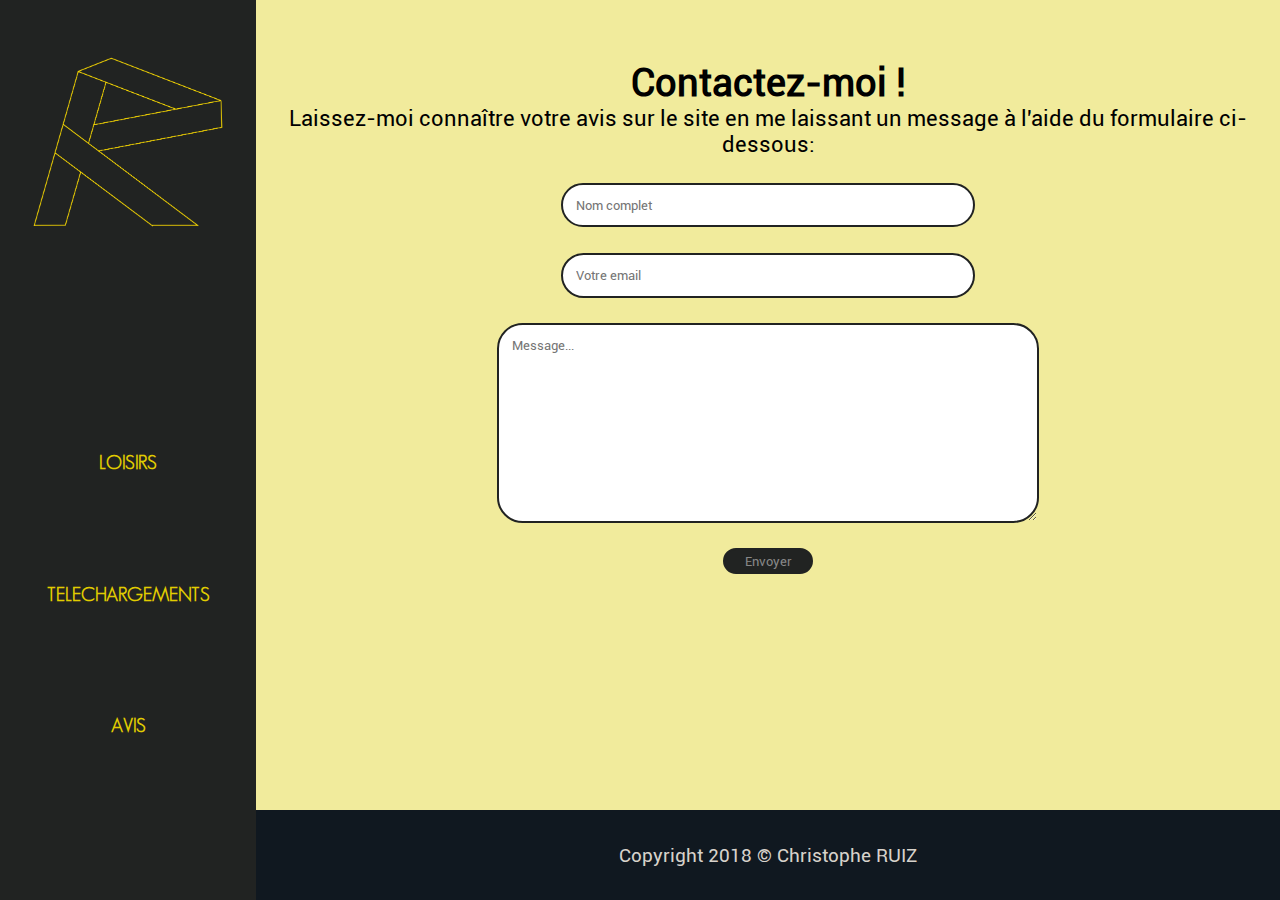
<file: html/avis.html>
<!DOCTYPE html>
<html lang="fr">
<head>
    <meta charset="UTF-8">
    <title>RUIZ | Contact Form</title>
    <link id="pagestyle" rel="stylesheet" href="../css/avis1.css">
    <meta name="description" content="Envoyer ses impressions sur le site, contacter directement Christophe RUIZ">
    <meta name="keywords" content="Portfolio, Christophe RUIZ, Avis, Formulaire, Contact, DUT Informatique, Université Aix-Marseille">
    <link rel="icon" type="image/png" href="../images/logo.png">
    <meta name="viewport" content="width=device-width">
    <script src="../js/avis.js"></script>
</head>
<body>

    <div id="chargement">
        <img class="ziouziou" alt="RUIZ logo" src="../images/logo_vide.png">
    </div>

    <nav class="menu">
        <a class="animated jackInTheBox" href="../index.html"> <img class="logo" alt="RUIZ logo" src="../images/logo_vide.png"> </a>
        <a class="animated jackInTheBox" href="../index.html"> <img class="logo_style2" alt="RUIZ logo" src="../images/logo.png"> </a>
        <a class="animated jackInTheBox" href="loisirs.html"> LOISIRS </a>
        <a class="animated jackInTheBox" href="downloads.html"> TELECHARGEMENTS </a>
        <a class="animated jackInTheBox" href="avis.html"> AVIS </a>
        <div class="vide_intersideral"></div>
    </nav>
    <div class="principal">
        <main class="corps">
            <h2> Contactez-moi !</h2>
            <p class="description">Laissez-moi connaître votre avis sur le site en me laissant un message à l'aide du formulaire ci-dessous: </p>
            <form action="../php/mail.php" method="post">
                <input class="nom" name="nom" placeholder="Nom complet" type="text">
                <input class="email espacement" name="mail" placeholder="Votre email" type="text">
                <textarea class="msg espacement" name="message" placeholder="Message..." ></textarea>
                <input class="bouton espacement" value="Envoyer" name="submit" type="submit">
            </form>
        </main>
        <footer>
            <p> Copyright 2018 © Christophe RUIZ </p>
        </footer>
    </div>
</body>
</html>
</file>
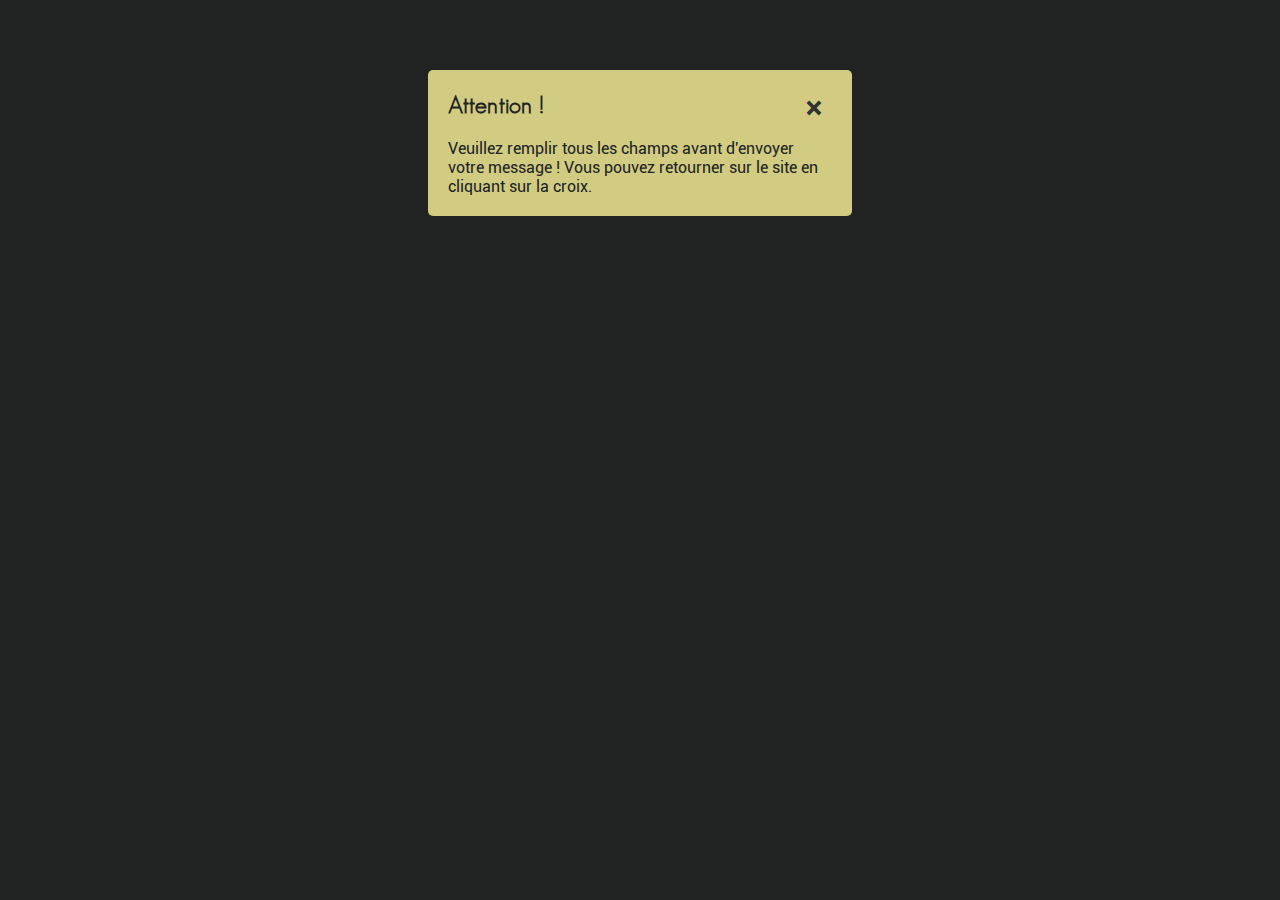
<file: html/ChakalFautToutRemplir.html>
<!DOCTYPE html>
<html lang="fr">
<head>
    <meta charset="UTF-8">
    <title>RUIZ | Mail envoyé</title>
    <link id="pagestyle" rel="stylesheet" href="../css/mail_sent.css">
    <meta name="description" content="Erreur - Les champs ne sont pas tous remplis.">
    <meta name="keywords" content="Portfolio, Christophe RUIZ, Erreur, Contact, Formulaire, DUT Informatique, Université Aix-Marseille">
    <meta name="viewport" content="width=device-width">
    <link rel="icon" type="image/png" href="../images/logo.png">
</head>
<body>
    <div id="popup1" class="overlay">
        <div class="popup">
            <h2>Attention !</h2>
            <a class="close" href="avis.html">&times;</a>
            <div class="contenu">
                Veuillez remplir tous les champs avant d'envoyer votre message ! Vous pouvez retourner sur le site en cliquant sur la croix.
            </div>
        </div>
    </div>
</body>
</html>
</file>
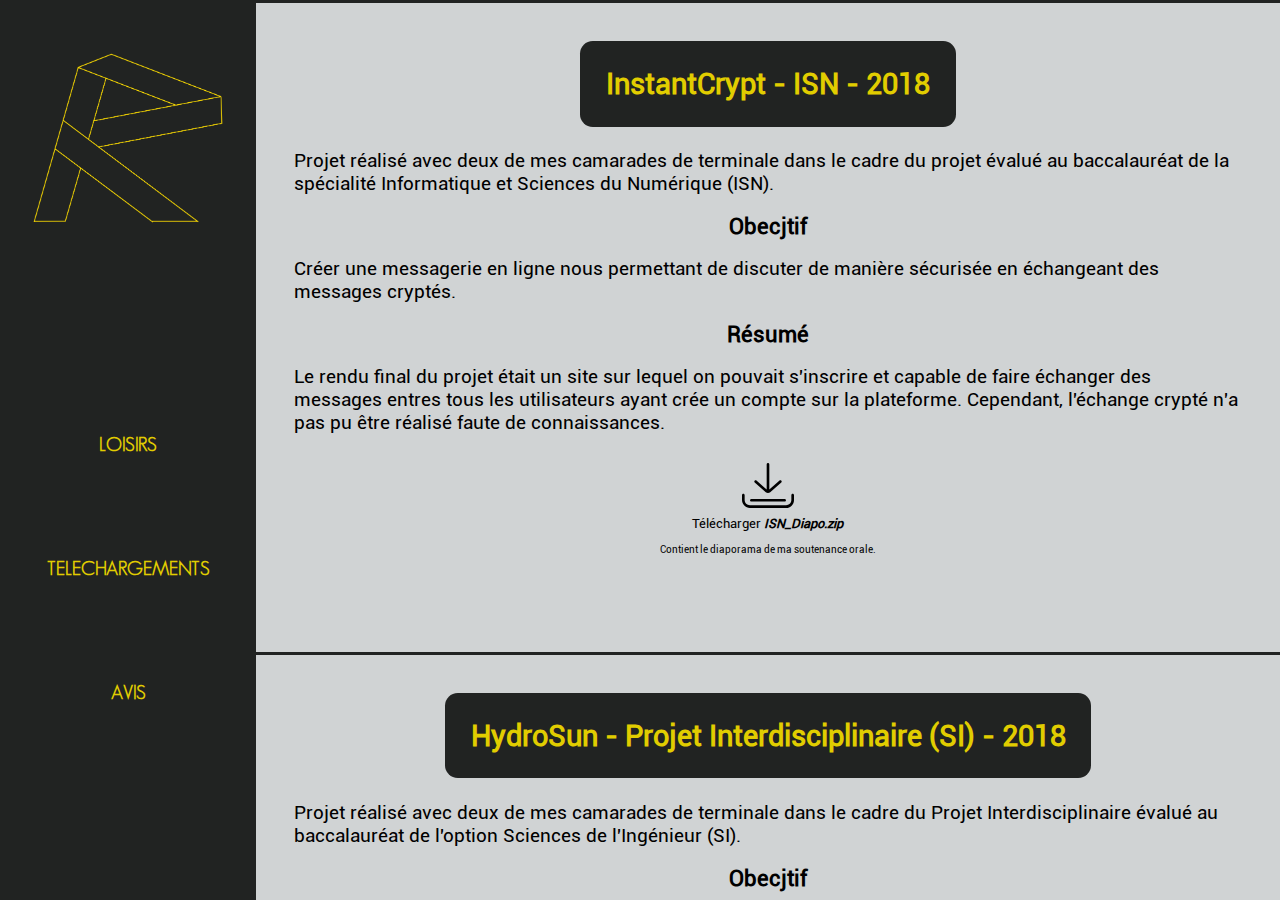
<file: html/downloads.html>
<!DOCTYPE html>
<html lang="fr">
<head>
    <meta charset="UTF-8">
    <title>RUIZ | Projects</title>
    <link id="pagestyle" rel="stylesheet" href="../css/downloads1.css">
    <meta name="description" content="Page des téléchargements des projets réalisés au Lycée Adam de Craponne.">
    <meta name="keywords" content="Portfolio, Christophe RUIZ, Projets, ISN, SI, Arduino, Adam de Craponne, Lycée, DUT Informatique, Université Aix-Marseille">
    <link rel="icon" type="image/png" href="../images/logo.png">
    <meta name="viewport" content="width=device-width">
    <script src="../js/downloads.js"></script>
</head>
<body>
    <!-- Icons made by Freepik from www.flaticon.com are licensed by Creative Commons BY 3.0 CC 3.0 BY "http://creativecommons.org/licenses/by/3.0/" -->

    <div id="chargement">
        <img class="ziouziou" alt="RUIZ logo" src="../images/logo_vide.png">
    </div>

    <nav class="menu">
        <a class="boxlogo animated jackInTheBox" href="../index.html"> <img alt="Logo RUIZ" class="logo" src="../images/logo_vide.png"> </a>
        <a class="boxlogo animated jackInTheBox" href="../index.html"> <img alt="Logo RUIZ" class="logo_style2" src="../images/logo.png"> </a>
        <a class="animated jackInTheBox" href="loisirs.html"> LOISIRS </a>
        <a class="animated jackInTheBox" href="downloads.html"> TELECHARGEMENTS </a>
        <a class="animated jackInTheBox" href="avis.html"> AVIS </a>
        <div class="vide_intersideral"></div>
    </nav>
    <main class="principal">
        <article class="top">
            <h2> InstantCrypt - ISN - 2018</h2>
            <p>
                Projet réalisé avec deux de mes camarades de terminale dans le cadre du projet évalué au baccalauréat de la spécialité Informatique et Sciences du Numérique (ISN).
            </p>
            <br>
            <h3> Obecjtif </h3>
            <br>
            <p>
                Créer une messagerie en ligne nous permettant de discuter de manière sécurisée en échangeant des messages cryptés.
            </p>
            <br>
            <h3> Résumé </h3>
            <br>
            <p>
                Le rendu final du projet était un site sur lequel on pouvait s'inscrire et capable de faire échanger des messages entres tous les utilisateurs ayant crée un compte sur la plateforme.
                Cependant, l'échange crypté n'a pas pu être réalisé faute de connaissances.
            </p>

            <div class="download">
                <a href="../projets/ISN_Diapo.zip"> <img alt="Téléchargement" class="dl" src="../icons/dl.svg"> </a>
                <a href="../projets/ISN_Diapo.zip"> <img alt="Téléchargement" class="dl2" src="../icons/dl2.png"> </a>
                <p class="description"> Télécharger <em> ISN_Diapo.zip </em> </p>
                <p class="sub_description"> Contient le diaporama de ma soutenance orale.</p>
            </div>

        </article>

        <article>
            <h2> HydroSun - Projet Interdisciplinaire (SI) - 2018 </h2>
            <p>
                Projet réalisé avec deux de mes camarades de terminale dans le cadre du Projet Interdisciplinaire évalué au baccalauréat de l'option Sciences de l'Ingénieur (SI).
            </p>
            <br>
            <h3> Obecjtif </h3>
            <br>
            <p>
                Créer un écosystème technologique écologique pour un véhicule électrique.
            </p>
            <br>
            <h3> Résumé </h3>
            <br>
            <p> Le projet visait à penser un écosystème pour une voiture électrique fonctionnant à l'aide d'une pile à hydrogène. </p>
            <br>
            <p>
                Le véhicule doit être alimenté en hydrogène, pour cela il nous faut utiliser le moyen le plus écologique d'en produire. Ainsi nous avons essayé d'optimiser la production d'hydrogène
                par l'électrolyse.
            </p>
            <br>
            <p>
                Ainsi, un panneau solaire monté sur un tracker solaire produirait de l'électricité de la manière la plus rentable possible, l'électricité produite servirait immédiatement à l'électrolyse
                et l'hydrogène produit serait stocké, l'oxygène relâché.
            </p>

            <div class="dl_container">
                <div class="download">
                    <a href="../projets/asservissement.zip"> <img alt="Téléchargement" class="dl" src="../icons/dl.svg"> </a>
                    <a href="../projets/asservissement.zip"> <img alt="Téléchargement" class="dl2" src="../icons/dl2.png"> </a>
                    <p class="description"> Télécharger <em> asservissement.zip </em> </p>
                    <p class="sub_description"> Contient le fichier <em> asservissement.ino </em> servant à réaliser l'asservissement d'un panneau grâce à une carte Arduino </p>
                </div>

                <div class="download">
                    <a href="../projets/PI_Diapo.zip"> <img alt="Téléchargement" class="dl" src="../icons/dl.svg"> </a>
                    <a href="../projets/PI_Diapo.zip"> <img alt="Téléchargement" class="dl2" src="../icons/dl2.png"> </a>
                    <p class="description"> Télécharger <em> PI_Diapo.zip </em> </p>
                    <p class="sub_description"> Contient le diaporama de ma soutenance orale </p>
                </div>
            </div>
        </article>

        <article>
            <h2> Warm.e - TPE - 2017 </h2>
            <p>
                Projet réalisé avec 3 de mes camarades de première dans le cadre des Travaux Pratiques Encadrés (TPE) de l'option Sciences de l'Ingénieur (SI)
            </p>
            <br>
            <h3> Objectif </h3>
            <br>
            <p>
                Fabriquer une veste chauffante contrôlée par application smartphone.
            </p>
            <br>
            <h3> Résumé </h3>
            <br>
            <p>
                Le projet vise à équiper une veste d'un fil chauffant dont on peut contrôler le niveau de chauffe à l'aide de son smartphone.
            </p>
            <br>
            <p>
                Pour ce faire, on a équipé une veste d'un fil chauffant adapté à la chauffe de textile, ce fil est relié de part en part à un arduino.
                La carte est équipée d'un module bluetooth assurant la liaison entre arduino et smartphone et d'un capteur de température
                pour indiquer la fin de la chauffe selon la température souhaitée.
            </p>
            <br>
            <p>
                Sur smartphone on se connecte en bluetooth avec la carte, puis on installe l'application dédiée et on choisit son niveau de chauffe parmis les 4 proposés
            </p>

            <div class="download">
                <a href="../projets/TPE.zip"> <img alt="Téléchargement" class="dl" src="../icons/dl.svg"> </a>
                <a href="../projets/TPE.zip"> <img alt="Téléchargement" class="dl2" src="../icons/dl2.png"> </a>
                <p class="description"> Télécharger <em> TPE.zip </em> </p>
                <p class="sub_description"> Contient le diapo de notre soutenance orale commune </p>
            </div>
        </article>
        <footer>
            <span> Copyright 2018 © Christophe RUIZ </span>
        </footer>
    </main>
</body>
</html>
</file>
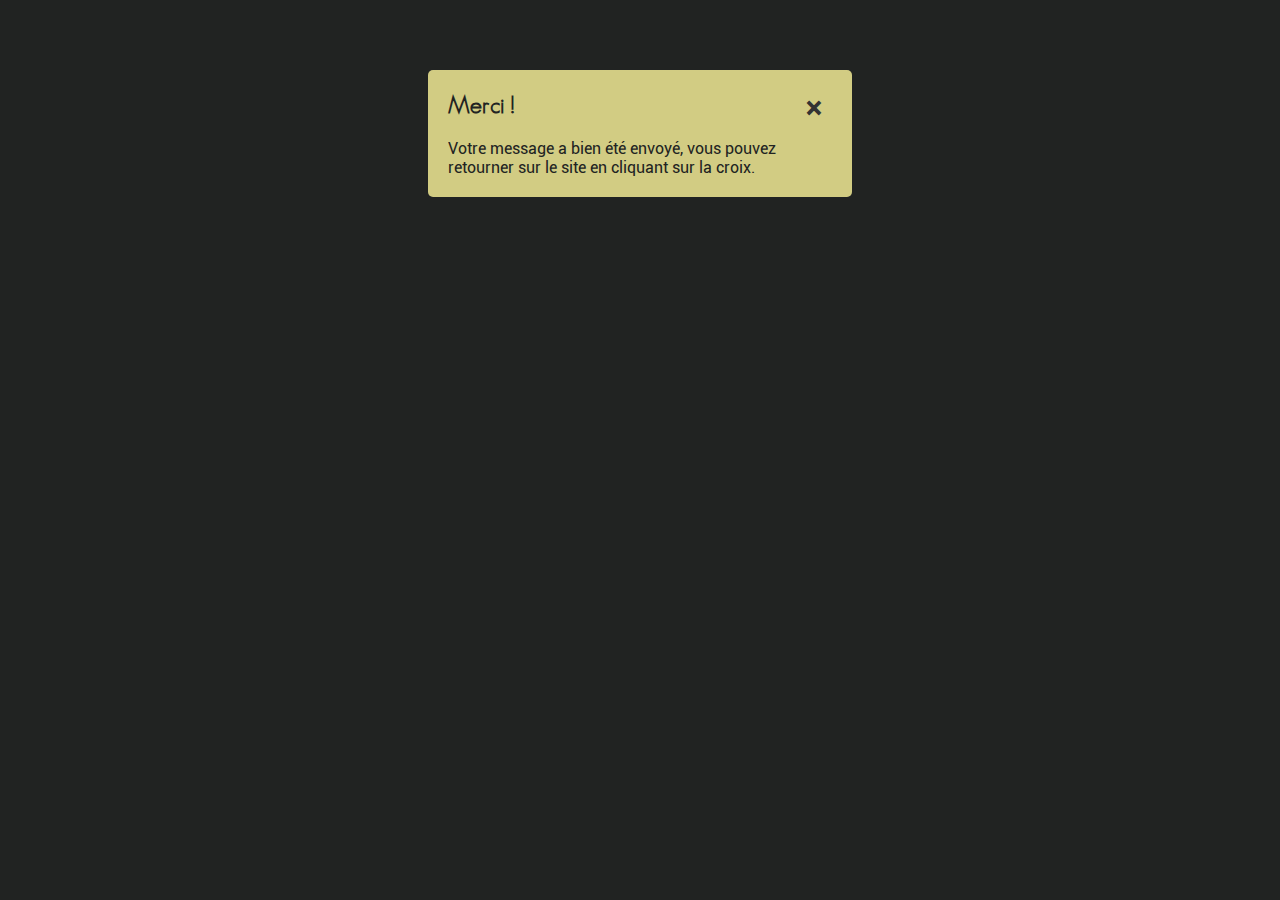
<file: html/mail_sent.html>
<!DOCTYPE html>
<html lang="fr">
<head>
    <meta charset="UTF-8">
    <title>RUIZ | Mail envoyé</title>
    <link id="pagestyle" rel="stylesheet" href="../css/mail_sent.css">
    <meta name="description" content="Vous avez contacté Christophe RUIZ">
    <meta name="keywords" content="Portfolio, Christophe RUIZ, Mail, Contact, DUT Informatique, Université Aix-Marseille">
    <meta name="viewport" content="width=device-width">
    <link rel="icon" type="image/png" href="../images/logo.png">
</head>
<body>
    <div id="popup1" class="overlay">
        <div class="popup">
            <h2>Merci !</h2>
            <a class="close" href="avis.html">&times;</a>
            <div class="contenu">
                Votre message a bien été envoyé, vous pouvez retourner sur le site en cliquant sur la croix.
            </div>
        </div>
    </div>
</body>
</html>
</file>
<file: css/avis1.css>
@font-face {
    font-family: 'GeosansLight';
    font-style: normal;
    font-weight: normal;
    src: url('../fonts/geo_sans_light/GeosansLight.woff') format('woff');
}
@font-face {
    font-family: 'Roboto';
    font-style: normal;
    font-weight: normal;
    src: url('../fonts/roboto/Roboto-Regular.ttf') format('truetype'),
    url('../fonts/roboto/Roboto-Regular.woff') format('woff');
}
@font-face {
    font-family: 'Indie Flower';
    font-style: normal;
    font-weight: normal;
    src: url('../fonts/indie_flower/IndieFlower.ttf') format('truetype'),
    url('../fonts/indie_flower/IndieFlower.woff') format('woff');
}

@keyframes jackInTheBox {
    from {
        opacity: 0;
        transform: scale(0.1) rotate(30deg);
        transform-origin: center bottom;
    }

    50% {
        transform: rotate(-10deg);
    }

    70% {
        transform: rotate(3deg);
    }

    to {
        opacity: 1;
        transform: scale(1);
    }
}

@keyframes SlideVersGauche {
    0%{
        transform: translateX(100%);
    }
    100%{
        transform: translateX(0);
    }
}
@keyframes SlideVersDroite {
    0%{
        transform: translateX(-100%);
    }
    100%{
        transform: translateX(0);
    }
}

/*----------------------- B A L I S E S--------------------------*/

body{
    height: 100%;
    display: flex;
    margin: 0;
    overflow: hidden;
}

p, li, h1, h2{
    font-family: 'Roboto', sans-serif;
    padding: 0;
    margin : 0;
}

h2{
    font-size: 3vw;
}

a{
    padding: 0;
    margin : 0;
    font-family: 'GeosansLight', sans-serif;
    text-decoration: none;
    color: #E1CD00;
    font-weight: bold;
    font-size: 1.5vw;
    transition: 500ms;
}

p{
    font-size: 1.5vw;
}

footer{
    background: #101820;
    height: 10%;
    display: flex;
    flex-direction: column;
    justify-content: center;
    align-items: center;
    color: #D7D2CB;
}

form{
    width: 100%;
    height: 70%;
    display: flex;
    flex-direction: column;
    justify-content: flex-start;
    align-items: center;
}

input{
    font-family: 'Roboto', sans-serif ;
    color: #212322;
    border-radius: 2vw;
    border-color: #212322;
    border-style: solid;
    padding: 1vw;
    width: 5vw;
}

textarea{
    font-family: 'Roboto', sans-serif ;
    color: #212322;
    border-radius: 2vw;
    border-color: #212322;
    border-style: solid;
    padding: 1vw;
    max-width: 80%;
    min-width: 50%;
    min-height: 30%;
    max-height: 40%;
}

input::selection, textarea::selection {
    background-color: black;
    color: #F1EB9C;
}

input:focus, textarea:focus, select:focus{
    outline: none;
}

/*----------------------- C L A S S E S ------------------------*/
.logo{
    width: 15vw;
}

.logo_style2{
    display: none;
}

.menu {
    width: 20%;
    background: #212322;
    display: flex;
    height: 100vh;
    flex-direction: column;
    justify-content: space-around;
    align-items: center;
    overflow: hidden;
}

.menu a:hover{
    transition: 100ms;
    color: #7B6469;
}

.principal{
    width: 80%;
    height: 100vh;
}

.corps {
    display: flex;
    flex-direction: column;
    height: 90%;
    background: #F1EB9C;
    overflow: auto;
    justify-content: center;
    align-items: center;
}

.corps_texte{
    width: 50%;
    padding: 5%;
}

.corps_img{
    width: 50%;
    display: flex;
    justify-content: center;
    align-items: start;
}

.photo_moi{
    max-width: 20vw;
    border-radius: 0 0 5vw 5vw;
}

.vide_intersideral{
    width: 6%;
}

.jackInTheBox {
    animation-name: jackInTheBox;
}

.animated {
    animation-duration: 2s;
    animation-fill-mode: both;
}

.description{
    text-align: center;
    font-size: 1.75vw;
    margin-bottom: 2vw;
}

.sub_description{
    margin-top: 1vw;
    font-size: 0.75vw;
    text-align: center;
    width: 20vw;
}

.msg {
    border-width: 2px;
}

.nom, .email{
    width: 30vw;
}

.bouton{
    background: #212322;
    color: #888888;
    height: 2vw;
    width: 7vw;
    padding: 0;
    font-size: 1vw;
    display: flex;
    justify-content: center;
    align-items: center;
}

.bouton:hover{
    color: #F1EB9C;
    transform: scale(1.025);
    transition: 0.05s;
}

.espacement{
    margin-top: 2vw;
}

#chargement {
    width: 100%;
    height: 100%;
    position: fixed;
    display: flex;
    justify-content: center;
    align-items: center;
    z-index: 99;
    background-color: #212322;
}

.ziouziou {
    width: 25%;
}

@media screen and (min-device-width: 701px) and (max-device-width: 1000px ) {
    .vide_intersideral {
        height: 25%;
    }

    .bouton {
        font-size: 2.5vw;
        height: 4vw;
        width: 12vw;
    }
}

@media screen and (max-device-width: 700px) {

    p, a, label{
        font-size: 2.75vw;
    }

    h2{
        font-size: 8vw;
    }

    textarea{
        min-width: 50vw;
        max-width: 60vw;
        min-height: 35vw;
    }

    .menu a{
        font-size: 2vw;
    }

    .vide_intersideral{
        height: 30%;
    }

    .description{
        margin: 6vw 4vw 6vw;
        font-size: 4vw;
    }

    .nom, .email{
        width: 40vw;
    }

    .nom, .email, .msg{
        font-size: 5.5vw;
    }

    .bouton {
        font-size: 5vw;
        height: 10vw;
        width: 22vw;
    }
    .espacement{
        margin-top: 4vw;
    }

}
</file>
<file: css/mail_sent.css>
@font-face {
    font-family: 'GeosansLight';
    font-style: normal;
    font-weight: normal;
    src: url('../fonts/geo_sans_light/GeosansLight.woff') format('woff');
}
@font-face {
    font-family: 'Roboto';
    font-style: normal;
    font-weight: normal;
    src: url('../fonts/roboto/Roboto-Regular.ttf') format('truetype'),
    url('../fonts/roboto/Roboto-Regular.woff') format('woff');
}
@font-face {
    font-family: 'Indie Flower';
    font-style: normal;
    font-weight: normal;
    src: url('../fonts/indie_flower/IndieFlower.ttf') format('truetype'),
    url('../fonts/indie_flower/IndieFlower.woff') format('woff');
}

body {
    font-family: 'Roboto', Arial, sans-serif;
    color: #212322;
}

.overlay {
    position: fixed;
    top: 0;
    bottom: 0;
    left: 0;
    right: 0;
    background: #212322;
    opacity: 1;
}

.popup {
    margin: 70px auto;
    padding: 20px;
    background: #d2cc83;
    border-radius: 5px;
    width: 30%;
    position: relative;
}

.popup h2 {
    margin-top: 0;
    font-family: 'GeosansLight', Arial, sans-serif;
}
.popup .close {
    position: absolute;
    top: 20px;
    right: 30px;
    transition: 200ms;
    font-size: 30px;
    font-weight: bold;
    text-decoration: none;
    color: #333;
}
.popup .close:hover {
    color: coral;
}
.popup .contenu {
    max-height: 30%;
    overflow: auto;
}

@media screen and (max-device-width: 700px){
    .box{
        width: 70%;
    }
    .popup{
        width: 70%;
    }
}
</file>
<file: css/downloads1.css>
@font-face {
    font-family: 'GeosansLight';
    font-style: normal;
    font-weight: normal;
    src: url('../fonts/geo_sans_light/GeosansLight.woff') format('woff');
}
@font-face {
    font-family: 'Roboto';
    font-style: normal;
    font-weight: normal;
    src: url('../fonts/roboto/Roboto-Regular.ttf') format('truetype'),
    url('../fonts/roboto/Roboto-Regular.woff') format('woff');
}
@font-face {
    font-family: 'Indie Flower';
    font-style: normal;
    font-weight: normal;
    src: url('../fonts/indie_flower/IndieFlower.ttf') format('truetype'),
    url('../fonts/indie_flower/IndieFlower.woff') format('woff');
}

@keyframes jackInTheBox {
    from {
        opacity: 0;
        transform: scale(0.1) rotate(30deg);
        transform-origin: center bottom;
    }

    50% {
        transform: rotate(-10deg);
    }

    70% {
        transform: rotate(3deg);
    }

    to {
        opacity: 1;
        transform: scale(1);
    }
}

/*----------------------- B A L I S E S--------------------------*/

body{
    height: 100%;
    display: flex;
    margin: 0;
    overflow: hidden;
}

p, li, h1, h2, h3, span{
    font-family: 'Roboto', sans-serif;
    padding: 0;
    margin : 0;
}

h2{
    padding: 2vw;
    border-radius: 1vw;
    text-align: center;
    background: #212322;
    color: #E1CD00;
    font-size : 2.25vw;
    margin-bottom: 1.75vw;
}

h3{
    font-size: 1.75vw;
}

a{
    padding: 0;
    margin: 0;
    font-family: 'GeosansLight', sans-serif;
    text-decoration: none;
    color: #E1CD00;
    font-weight: bold;
    font-size: 1.5vw;
    transition: 500ms;
}

p{
    font-size: 1.5vw;
}

span{
    font-size: 1.5vw;
    color: #C2C2C2;
}

article{
    background: #D0D3D4;
    padding: 3vw;
    display: flex;
    flex-direction: column;
    justify-content: center;
    align-items: center;
    border-style: solid hidden hidden;
    border-color: #212322;
    border-width: 0.3vw;
}

footer{
    background: #101820;
    height: 10%;
    display: flex;
    justify-content: center;
    align-items: center;
    color: #D7D2CB;
}

em{
    font-weight: bolder;
}

/*----------------------- C L A S S E S ------------------------*/
.logo{
    width: 15vw;
}

.logo_style2{
    display: none;
}

.menu {
    width: 20%;
    background: #212322;
    display: flex;
    height: 100vh;
    flex-direction: column;
    justify-content: space-around;
    align-items: center;
    overflow: hidden;
}

.menu a:hover{
    transition: 100ms;
    color: #7B6469;
}

.principal{
    width: 80%;
    height: 100vh;
    overflow: auto;
}

.corps {
    display: flex;
    height: 90%;
    background: #F1EB9C;
    overflow: auto;
}

.corps_texte{
    width: 50%;
    padding: 5%;
}

.corps_img{
    width: 50%;
    display: flex;
    justify-content: center;
    align-items: start;
}

.photo_moi{
    max-width: 20vw;
    border-radius: 0 0 5vw 5vw;
}

.prenom, .nom{
    font-family: 'Indie Flower', cursive;
    font-size: 4vw;
    color: #5E4F47;
}

.vide_intersideral{
    height: 5%;
}

.dl{
    width: 4vw;
    transition: 0.1s ease-out;
}

.dl:hover{
    transform: scale(1.1);
    transition: 0.1s ease-in;
}

.description{
    font-size: 1vw;
}

.sub_description{
    margin-top: 1vw;
    font-size: 0.75vw;
    text-align: center;
    width: 50%;
}

.dl_container{
    display: flex;
    justify-content: space-around;
    align-items: center;
}

.download{
    display: flex;
    min-height: 10vw;
    flex-direction: column;
    align-items: center;
    padding: 2vw;
    width: 50%;
}

.jackInTheBox {
    animation-name: jackInTheBox;
}

.animated {
    animation-duration: 2s;
    animation-fill-mode: both;
}

.dl2 {
    display: none;
}

#chargement {
    width: 100%;
    height: 100%;
    position: fixed;
    display: flex;
    justify-content: center;
    align-items: center;
    z-index: 99;
    background-color: #212322;
}

.ziouziou {
    width: 25%;
}

@media screen and (min-device-width: 701px) and (max-device-width: 1000px ) {

    p{
        font-size: 2vw;
    }

    h2{
        font-size: 3vw;
    }

    h3{
        font-size: 2.75vw;
    }

    .vide_intersideral {
        height: 25%;
    }

    .description{
        font-size: 1.75vw;
    }

    .sub_description{
        font-size: 1.5vw;
    }
}

@media screen and (max-device-width: 700px) {
    p, a, label{
        font-size: 2.75vw;
    }

    h2{
        font-size: 3vw;
    }

    h3{
        font-size: 2.75vw;
    }

    .menu a{
        font-size: 2vw;
    }

    .vide_intersideral{
        height: 30%;
    }

    .description{
        font-size: 2vw;
    }

    .sub_description{
        font-size: 1.80vw;
    }

    .download{
        height: 100%;
        flex-direction: column;
        align-items: center;
    }
}
</file>
